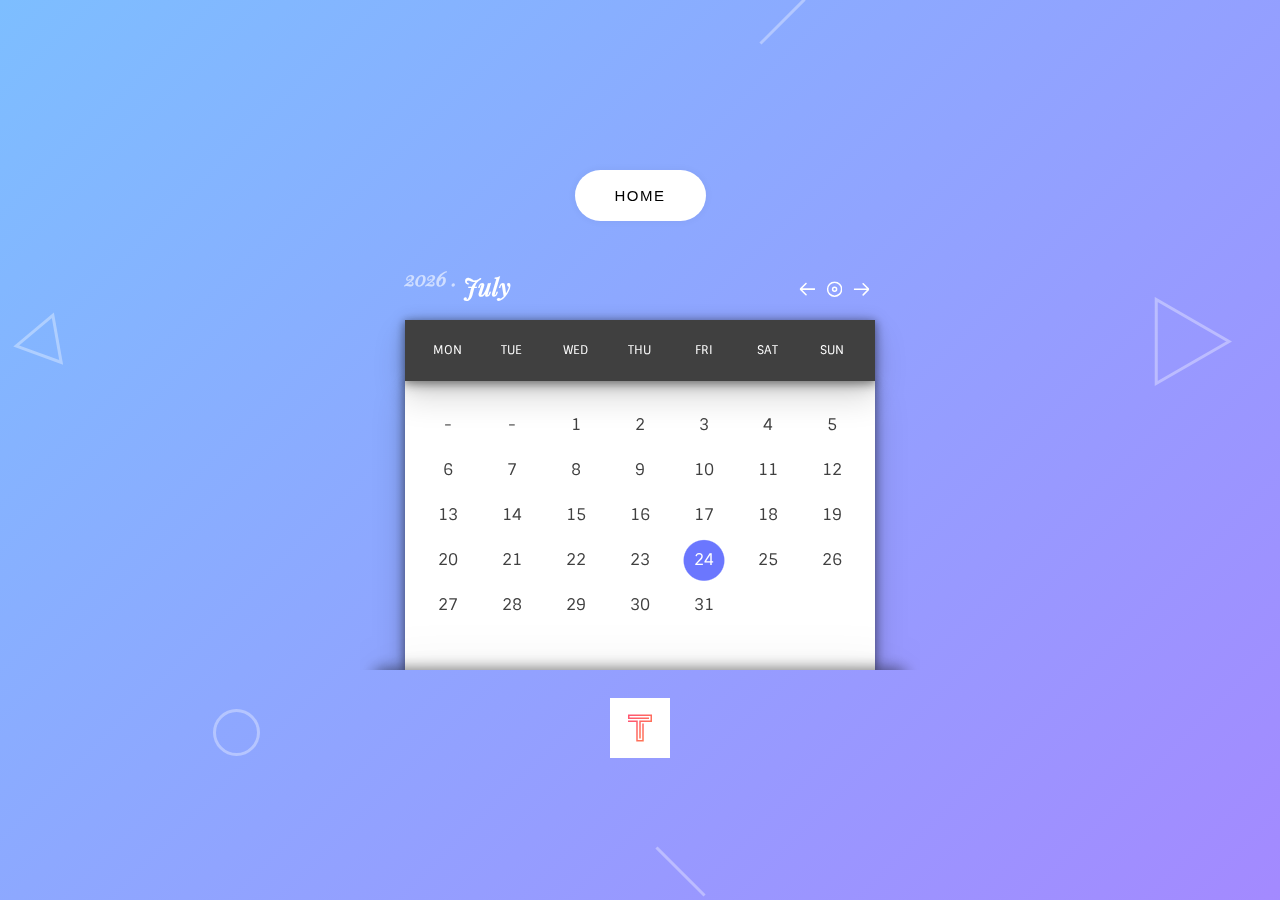
<file: calendar.html>
<!DOCTYPE html>
<html lang="en">
<head>
  <meta charset="UTF-8">
  <meta name="viewport" content="width=device-width, initial-scale=1.0">
  <title>Planner</title>
  
  <link rel="stylesheet" href="calendarstyle.css">
  <link href="https://fonts.googleapis.com/css?family=Raleway:400,900i" rel="stylesheet">
  <link href="https://fonts.googleapis.com/css?family=Comfortaa:400,700" 
</head>
<body>

<svg class="svg-icon__sprite">
    <defs>
      <symbol id="dot" viewbox="0 0 32 32">
        <title>Dit icon.</title>
        <desc>For interactions.</desc>
        <circle cx="16" cy="16" r="14" fill="none" stroke-width="3"></circle>
        <circle cx="16" cy="16" r="4" fill="none" stroke-width="3"></circle>
      </symbol>
      <symbol id="arrow" viewbox="0 0 32 32">
        <title>Arrow icon.</title>
        <desc>For interactions.</desc>
        <path d="M12.8 3c.4 0 .8.2 1.1.5s.5.7.5 1.1c0 .5-.2.8-.5 1.1l-8.5 8.5h24.9c.4 0 .8.2 1.1.5.3.3.5.7.5 1.1s-.2.8-.5 1.1c-.3.3-.7.5-1.1.5H5.5l8.5 8.5c.3.3.5.7.5 1.1 0 .4-.2.8-.5 1.1s-.7.5-1.1.5c-.4 0-.8-.2-1.1-.5L.5 17c-.3-.3-.5-.7-.5-1.1s.2-.8.5-1.1L11.7 3.5c.3-.3.7-.5 1.1-.5z"></path>
      </symbol>
      <symbol id="eye" viewbox="0 0 32 32">
        <title>Eye icon.</title>
        <desc>For toggleable elements.</desc>
        <path d="M16 4c1.5 0 2.9.2 4.2.7 1.4.4 2.6 1 3.6 1.7s2 1.5 2.9 2.3 1.7 1.7 2.3 2.6 1.2 1.6 1.6 2.3c.5.7.8 1.3 1 1.7l.4.7c0 .1-.1.2-.2.4s-.3.5-.6 1.1-.6 1.1-1 1.6-.8 1.2-1.4 1.9c-.6.7-1.2 1.4-1.8 2s-1.3 1.2-2.2 1.9c-.8.6-1.7 1.2-2.6 1.6s-1.9.8-3 1.1c-.9.3-2.1.4-3.2.4-1.5 0-2.9-.2-4.2-.7s-2.6-1-3.6-1.7-2-1.5-2.9-2.3-1.7-1.7-2.3-2.5-1.2-1.6-1.6-2.3-.8-1.3-1-1.7l-.4-.7c0-.1.1-.2.2-.4s.3-.5.6-1.1.6-1.1 1-1.6.8-1.2 1.4-1.9 1.2-1.4 1.8-2 1.3-1.2 2.2-1.9S8.8 6 9.7 5.5c.9-.4 1.9-.8 3-1.1S14.9 4 16 4zm0 2.7c-1 0-1.9.1-2.9.4s-1.8.6-2.5 1c-.8.4-1.5.8-2.2 1.4-.7.6-1.3 1.1-1.9 1.7S5.5 12.4 5 13s-.9 1.2-1.2 1.7c-.3.5-.6.9-.8 1.4.3.5.5.9.8 1.4s.7 1 1.2 1.6l1.5 1.8s1.1 1.1 1.9 1.7c.7.6 1.5 1.1 2.2 1.5.8.4 1.6.7 2.5 1s1.9.4 2.9.4 1.9-.1 2.9-.4c.9-.3 1.8-.6 2.5-1s1.5-.9 2.2-1.5c.7-.6 1.3-1.1 1.9-1.7l1.5-1.8 1.2-1.6c.3-.5.6-.9.8-1.4-.3-.5-.5-.9-.8-1.4-.3-.5-.7-1-1.2-1.6l-1.5-1.8c-.5-.6-1.1-1.1-1.9-1.7-.7-.6-1.5-1.1-2.2-1.5-.8-.4-1.6-.7-2.5-1S17 6.7 16 6.7zm0 4c1.5 0 2.7.5 3.8 1.6 1 1 1.6 2.3 1.6 3.8s-.5 2.7-1.6 3.8c-1 1-2.3 1.6-3.8 1.6s-2.7-.5-3.8-1.6c-1-1-1.6-2.3-1.6-3.8s.5-2.7 1.6-3.8 2.3-1.6 3.8-1.6zm0 2.6c-.7 0-1.4.3-1.9.8s-.8 1.1-.8 1.9.3 1.4.8 1.9 1.1.8 1.9.8 1.4-.3 1.9-.8.8-1.1.8-1.9-.3-1.4-.8-1.9-1.2-.8-1.9-.8z"></path>
      </symbol>
      <symbol id="firefox" viewbox="0 0 32 32">
        <title>Firefox icon.</title>
        <desc>Support for this browser.</desc>
        <path d="M31.8 10.6l-.4 2.4s-.5-4.4-1.2-6c-1-2.5-1.4-2.5-1.4-2.5.7 1.7.5 2.6.5 2.6S28.1 3.9 25 2.9c-3.4-1.1-5.3-.8-5.5-.8h-.1.1s3.8.7 4.5 1.6c0 0-1.6 0-3.2.5-.1 0 5.9.7 7.1 6.7 0 0-.7-1.4-1.5-1.6.5 1.6.4 4.7-.1 6.2-.1.2-.1-.8-1.1-1.3.3 2.3 0 5.9-1.6 6.9-.1.1 1-3.6.2-2.2-4.4 6.8-9.6 3.1-12 1.5 1.2.3 3.5 0 4.5-.8 1.1-.8 1.7-1.3 2.3-1.2.6.1 1-.5.5-1s-1.6-1.2-3-.8c-1.1.3-2.4 1.4-4.3.3-1.5-.9-1.7-1.7-1.7-2.2 0-.2.1-.4.1-.5.2-.5.7-.6 1-.8.5.1.9.2 1.4.5v-.6c0-.1 0-.3-.1-.7 0-.3-.1-.6-.2-.9 0-.1.4-.4.8-.7.4-.3.8-.5 1.2-.8.5-.2.7-.3.7-.4l.1-.1c.2-.1.4-.4.5-.9v-.1-.2-.1c-.1-.1-.3-.2-1.1-.2h-1.4c-1 0-1.6-1-1.8-1.4.2-1.4 1-2.4 2.1-3 .2-.1-2.8 0-4.2 1.8-1.1-.4-2.2-.4-3.1-.2-.2 0-.4 0-.7-.1-.6-.5-1.5-1.6-1.6-2.8 0 0-1.9 1.4-1.6 5.4v.2c-.5.6-.7 1.2-.7 1.3-.5.9-.9 2.3-1.3 4.4 0 0 .3-.8.8-1.8-.4 1.2-.7 3-.5 5.8 0 0 0-.6.2-1.5.1 1.7.7 3.8 2.1 6.3 2.8 4.7 7 7.1 11.7 7.5.8.1 1.7.1 2.5 0h.2c1-.1 1.9-.2 2.9-.4 13.1-3.2 11.7-19.1 11.7-19.1z"></path>
      </symbol>
      <symbol id="chrome" viewbox="0 0 32 32">
        <title>Chrome icon.</title>
        <desc>Support for this browser.</desc>
        <path d="M8.2 14.1L3.7 6.3c2.9-3.6 7.4-6 12.4-6C21.9.3 27 3.4 29.7 8.1H16.1c-3.8 0-7 2.5-7.9 6zm13.6-3.7h9.1c.7 1.8 1.1 3.7 1.1 5.8 0 8.7-7 15.7-15.7 15.8l6.5-11.2c.9-1.3 1.4-2.9 1.4-4.6 0-2.3-.9-4.3-2.4-5.8zm-11.5 5.8c0-3.2 2.6-5.8 5.8-5.8s5.8 2.6 5.8 5.8-2.6 5.8-5.8 5.8-5.8-2.7-5.8-5.8zm8 7.8l-4.5 7.9C6.1 30.7.2 24.1.2 16.2c0-2.8.7-5.5 2-7.8l6.5 11.2c1.3 2.8 4.1 4.7 7.3 4.7.8 0 1.6-.1 2.3-.3z"></path>
      </symbol>
      <symbol id="safari" viewbox="0 0 32 32">
        <title>Safari icon.</title>
        <desc>Support for this browser.</desc>
        <path d="M16.1.3C7.3.3.2 7.4.2 16.2S7.3 32 16.1 32s15.8-7.1 15.8-15.8S24.8.3 16.1.3zM29.9 15v-.3.3zm-2.2-6.4l-.2-.3c.1.1.2.2.2.3zm-.8-1.1l-.1-.2s0 .1.1.2zm-2-2l-.2-.1c.1 0 .2.1.2.1zm-1-.8l-.3-.2c.1.1.2.2.3.2zm-6.3-2.3h-.3.3zm-2.7 0h-.3.3zM8.6 4.5l-.4.2c.1 0 .2-.1.4-.2zm-1.2.9l-.2.1c.1 0 .1-.1.2-.1zm-2 1.9l-.1.2c0-.1.1-.1.1-.2zm-.7 1l-.3.3.3-.3zm-2.4 6.3v0zm0 2.8v0zm2.1 6.3l.3.3-.3-.3zm.3.4l2.5-1.7-.3-.4-2.5 1.7C3.3 22 2.5 20 2.3 17.8l1.5-.1v-.5l-1.5.1v-.9h3v-.5h-3V15l1.5.1v-.5l-1.5-.1c.2-2.2 1-4.2 2.1-5.9l2.5 1.7.3-.4-2.5-1.6c.2-.3.3-.5.5-.7l1.1.9.3-.4-1.1-.9c.2-.2.4-.5.6-.7l2.1 2.1.4-.4-2.1-2 .6-.6.9 1.2.4-.3-.9-1.2c.2-.2.5-.4.7-.5l1.7 2.5.3-.3-1.6-2.5c1.7-1.1 3.7-1.9 5.9-2.1l.1 1.5h.5L15 2.3h.9v3h.5v-3h.9l-.1 1.5h.5l.1-1.5c2.2.2 4.2 1 5.9 2.1L21.9 7l.4.3L24 4.8c.2.2.5.3.7.5l-.9 1.1.4.3.9-1.1.6.6-.8.8-10.8 7.2L6.9 25l-.8.8-.6-.6 1.1-.9-.3-.4-1.1.9c-.2-.3-.3-.5-.5-.7zm.7.9c0-.1-.1-.1-.1-.2l.1.2zm1.8 1.8l.2.2-.2-.2zm1 .8l.3.2c-.1-.1-.2-.1-.3-.2zm6.3 2.3h.3c0 .1-.2.1-.3 0zm2.8.1h.3-.3zm6.3-2.2l.3-.2c-.1.1-.2.1-.3.2zm1.2-.8l.2-.1c-.1 0-.2 0-.2.1zm1.1-1zm.8-1l.1-.2c0 .1 0 .2-.1.2zm.3-.2l-1.1-.9-.3.4 1.1.9-.6.6-2.1-2.1-.4.4 2.1 2.1-.6.6-.9-1.2-.4.3.9 1.1c-.2.2-.5.4-.7.5L22.3 25l-.4.3 1.7 2.5c-1.7 1.1-3.7 1.9-5.9 2.1l-.1-1.5h-.5l.1 1.5h-.9v-3h-.5v3h-.9l.1-1.5h-.5l-.1 1.5c-2.2-.2-4.2-1-5.9-2.1l1.7-2.5-.4-.3-1.6 2.5c-.2-.2-.5-.3-.7-.5l.9-1.1-.4-.3-.9 1.1-.6-.6.8-.8 10.8-7.2 7.2-10.8.8-.8.6.6-1.1.9.3.4 1.1-.8c.2.2.4.5.5.7L25 9.9l.3.4 2.5-1.7c1.1 1.7 1.9 3.7 2.1 5.9l-1.5.1v.5l1.5-.1v.9h-3v.5h3v.9l-1.5-.1v.5l1.5.1c-.2 2.2-1 4.2-2.1 5.9L25.3 22l-.3.4 2.5 1.7c-.2.2-.4.4-.5.7zm2.9-7.4v.3-.3zm-2.2 6.3c-.1.1-.1.2-.2.3l.2-.3z"></path>
      </symbol>
      <symbol id="edge" viewbox="0 0 32 32">
        <title>Edge icon.</title>
        <desc>Support for this browser.</desc>
        <path d="M1.7 13.9C2.7 6.7 7.6.1 16.5 0c5.4.1 9.8 2.5 12.4 7.2 1.3 2.4 1.7 5 1.8 7.8v3.3H11c.1 8.1 12 7.8 17.1 4.3v6.6c-3 1.8-9.8 3.4-15 1.3-4.5-1.7-7.7-6.4-7.6-10.9-.3-5.9 2.8-9.8 7.5-12-1 1.2-1.8 2.6-2.2 5H22S22.7 6 15.7 6c-6.6.2-11.3 4-14 7.9z"></path>
      </symbol>
      <symbol id="explorer" viewbox="0 0 32 32">
        <title>iExplorer icon.</title>
        <desc>Support for this browser.</desc>
        <path d="M23.8 17.5H31c.1-.5.1-1 .1-1.5 0-2.5-.7-4.8-1.8-6.8 1.2-3.2 1.1-5.9-.4-7.5-1.5-1.5-5.6-1.3-10.2.8h-1C11.3 2.5 6 6.9 4.6 12.7c2-2.5 4.1-4.4 6.9-5.7-.3.2-1.7 1.7-2 2-7.3 7.3-9.7 16.9-7.2 19.4 1.9 1.9 5.3 1.6 9.3-.4 1.8.9 3.9 1.5 6.1 1.5 5.9 0 10.9-3.8 12.8-9.1h-7.3c-1 1.9-3 3.1-5.2 3.1s-4.2-1.3-5.2-3.1c-.4-.8-.7-1.8-.7-2.8l11.7-.1zM12 14c.2-3 2.6-5.4 5.7-5.4s5.5 2.4 5.7 5.4H12zM28.8 3.3c1 1 1 3 .1 5.3-1.5-2.3-3.7-4.1-6.3-5.1 2.8-1.2 5.1-1.4 6.2-.2zM4.2 27.9c-1.3-1.3-.9-4.1.8-7.4 1.1 3 3.1 5.4 5.7 7-2.9 1.4-5.3 1.6-6.5.4z"></path>
      </symbol>
    </defs>
  </svg>
  <main class="flexy__item flexy--items-center flexy--justify-center flexy--column">
    <section class="section flexy__item flexy--column flexy--items-center">
      <header class="header accessible-hide">
        <h2>Infinite Calendar</h2>
      </header>
      <article class="section__article flexy__item flexy--column flexy--items-center">
        <header class="header accessible-hide">
          <h3>A liquid & 'light-weight' calendar without any library.</h3>
        </header>
        <div class="spaceup"></div>
    <div class="button-container"><a href="index.html"><button type="button" class="backbutton">Home</button></a></div>
 
        <div class="calendar">
          <div class="calendar__month">
            <ul class="calendar__controls flexy__item flexy--between space--small" id="CALENDAR__CONTROLS"></ul>
            <table class="calendar__table flexy__item flexy--column" id="CALENDAR__TABLE" width="100%" height="100%">
              <thead class="calendar__thead" id="CALENDAR__THEAD"></thead>
              <tbody class="calendar__tbody" id="CALENDAR__TBODY"></tbody>
            </table>
          </div>
        </div>
      </article>
    </section>
    <header class="header">
      <h1><a href="http://tadaima.studio" title="Go to Tadaima">
          <svg class="logo-tadaima fill--white" xmlns="http://www.w3.org/2000/svg" xml:space="preserve" viewBox="0 0 80 80">
            <title>Tadaima Studio.</title>
            <desc>A group of digital interface crafters.</desc>
            <g>
              <rect class="st5" y="0" width="80" height="80"></rect>
            </g>
            <lineargradient id="SVGID_1_" gradientunits="userSpaceOnUse" x1="27.7468" y1="18.248" x2="52.244" y2="42.7452">
              <stop offset="0" style="stop-color:#FF5572"></stop>
              <stop offset="1" style="stop-color:#FF7555"></stop>
            </lineargradient>
            <polyline class="logo-tadaima--animated" style="fill:none;stroke:url(#SVGID_1_);stroke-width:2;stroke-miterlimit:10;" points="52,27 25,27 25,23 55,23 55,31                                 40,31 40,54 "></polyline>
            <lineargradient id="SVGID_2_" gradientunits="userSpaceOnUse" x1="23.9948" y1="30.0043" x2="48.4901" y2="54.4996">
              <stop offset="0" style="stop-color:#FF5572"></stop>
              <stop offset="1" style="stop-color:#FF7555"></stop>
            </lineargradient>
            <polyline class="logo-tadaima--animated" style="fill:none;stroke:url(#SVGID_2_);stroke-width:2;stroke-miterlimit:10;" points="24,31 36,31 36,57 44,57 44,34 "></polyline>
          </svg></a></h1>
    </header>
  </main>
  <svg class="svg-bg" xmlns="http://www.w3.org/2000/svg">
    <defs>
      <circle id="a" cx="1468" cy="133" r="35"></circle>
      <mask id="h" x="0" y="0" width="70" height="70" fill="#fff">
        <use xmlns:xlink="http://www.w3.org/1999/xlink" xlink:href="#a"></use>
      </mask>
      <circle id="b" cx="236.5" cy="732.5" r="23.5"></circle>
      <mask id="i" x="0" y="0" width="47" height="47" fill="#fff">
        <use xmlns:xlink="http://www.w3.org/1999/xlink" xlink:href="#b"></use>
      </mask>
      <circle id="c" cx="1120.5" cy="945.5" r="28.5"></circle>
      <mask id="j" x="0" y="0" width="57" height="57" fill="#fff">
        <use xmlns:xlink="http://www.w3.org/1999/xlink" xlink:href="#c"></use>
      </mask>
      <path id="d" d="M1193.375 302.875l44.6 77.25h-89.2z"></path>
      <mask id="k" x="0" y="0" width="89.201" height="77.25" fill="#fff">
        <use xmlns:xlink="http://www.w3.org/1999/xlink" xlink:href="#d"></use>
      </mask>
      <path id="e" d="M1610.8 513.3l34.14 59.128h-68.278z"></path>
      <mask id="l" x="0" y="0" width="68.277" height="59.13" fill="#fff">
        <use xmlns:xlink="http://www.w3.org/1999/xlink" xlink:href="#e"></use>
      </mask>
      <path id="f" d="M51.045 967.864l38.314 66.362H12.73z"></path>
      <mask id="m" x="0" y="0" width="76.629" height="66.362" fill="#fff">
        <use xmlns:xlink="http://www.w3.org/1999/xlink" xlink:href="#f"></use>
      </mask>
      <path id="g" d="M46.045 311.097l26.5 45.897H19.546z"></path>
      <mask id="n" x="0" y="0" width="52.997" height="45.897" fill="#fff">
        <use xmlns:xlink="http://www.w3.org/1999/xlink" xlink:href="#g"></use>
      </mask>
    </defs>
    <g style="mix-blend-mode:overlay" fill="none" fill-rule="evenodd" opacity=".35" stroke="#FFF">
      <use class="svg-bg_element" mask="url(#h)" stroke-width="6" xmlns:xlink="http://www.w3.org/1999/xlink" xlink:href="#a"></use>
      <use class="svg-bg_element" mask="url(#i)" stroke-width="6" xmlns:xlink="http://www.w3.org/1999/xlink" xlink:href="#b"></use>
      <use class="svg-bg_element opacity-anim" mask="url(#j)" stroke-width="6" xmlns:xlink="http://www.w3.org/1999/xlink" xlink:href="#c"></use>
      <path class="stroke-anim" d="M657.5 848.5l46 46" stroke-width="3" stroke-linecap="square"></path>
      <path d="M1360.5 1206.5l89-89M761.5 42.5l42-42" stroke-width="3" stroke-linecap="square"></path>
      <use class="svg-bg_element" mask="url(#k)" stroke-width="6" transform="rotate(90 1193.375 341.5)" xmlns:xlink="http://www.w3.org/1999/xlink" xlink:href="#d"></use>
      <use class="svg-bg_element" mask="url(#l)" stroke-width="6" transform="rotate(45 1610.8 542.863)" xmlns:xlink="http://www.w3.org/1999/xlink" xlink:href="#e"></use>
      <use class="svg-bg_element rotate-anim" mask="url(#m)" stroke-width="6" transform="rotate(45 51.045 1001.045)" xmlns:xlink="http://www.w3.org/1999/xlink" xlink:href="#f"></use>
      <use class="svg-bg_element" mask="url(#n)" stroke-width="6" transform="rotate(20 46.045 334.045)" xmlns:xlink="http://www.w3.org/1999/xlink" xlink:href="#g"></use>
    </g>
  </svg>

  <script>

var date = new Date(),
    year = date.getFullYear(),
    month = date.getMonth(),
    yearCounter = year,
    monthCounter = month,
    calendarThead = document.getElementById('CALENDAR__THEAD'),
    calendarTbody = document.getElementById('CALENDAR__TBODY'),
    calendarControls = document.getElementById('CALENDAR__CONTROLS'),
    monthNames = ['January', 'February', 'March', 'April', 'May', 'June', 'July', 'August', 'September', 'October', 'November', 'December'],
    dayNames = ['mon', 'tue', 'wed', 'thu', 'fri', 'sat', 'sun'],
    formatMonth;

var getDaysInMonth = function(month, year) {
    return new Date(year, month + 1, 0).getDate();
};

function monthStartDay(thisYear, thisMonth) {
    var date = new Date(thisYear, thisMonth, 1);
    var startDay = date.getDay();

    if (startDay == 0) {
        startDay = 7;
    }

    return startDay;
}

function renderControls(target, year, month) {
    var controlLi = document.createElement('li'),
        prevBtn = document.createElementNS('http://www.w3.org/2000/svg', 'svg'),
        prevIcn = document.createElementNS('http://www.w3.org/2000/svg', 'use'),
        nextLi = document.createElement('li'),
        nextBtn = document.createElementNS('http://www.w3.org/2000/svg', 'svg'),
        nextIcn = document.createElementNS('http://www.w3.org/2000/svg', 'use'),
        todayBtn = document.createElementNS('http://www.w3.org/2000/svg', 'svg'),
        todayIcn = document.createElementNS('http://www.w3.org/2000/svg', 'use'),
        titleLi = document.createElement('li'),
        heading = document.createElement('header'),
        title = document.createElement('h3');

    prevIcn.setAttributeNS('http://www.w3.org/1999/xlink', 'xlink:href', '#arrow');
    nextIcn.setAttributeNS('http://www.w3.org/1999/xlink', 'xlink:href', '#arrow');
    todayIcn.setAttributeNS('http://www.w3.org/1999/xlink', 'xlink:href', '#dot');

    titleLi.setAttribute('class', 'flexy__child');

    prevBtn.setAttribute('id', 'CALENDAR__CONTROLS__PREV');
    nextBtn.setAttribute('id', 'CALENDAR__CONTROLS__NEXT');

    controlLi.setAttribute('class', 'flexy__item flexy--items-center');
    nextLi.setAttribute('class', 'flexy__item flexy--items-center');

    prevBtn.setAttribute('class', 'calendar__controls__button svg-icon fill--white');
    todayBtn.setAttribute('class', 'calendar__controls__button svg-icon stroke--white');
    nextBtn.setAttribute('class', 'calendar__controls__button svg-icon fill--white svg-icon--rotated-180');

    prevBtn.appendChild(prevIcn);
    nextBtn.appendChild(nextIcn);
    todayBtn.appendChild(todayIcn);
    controlLi.appendChild(prevBtn);
    controlLi.appendChild(todayBtn);
    controlLi.appendChild(nextBtn);

    // title.innerHTML = monthNames[month];
    title.innerHTML = '<span class="calendar__controls__button__year">' + year + ' .</span>' + monthNames[month];
    heading.appendChild(title);
    titleLi.appendChild(heading);

    target.appendChild(titleLi);
    target.appendChild(controlLi);

    prevBtn.addEventListener('click', changeMonth);
    nextBtn.addEventListener('click', changeMonth);
    todayBtn.addEventListener('click', goToday);
}

function renderDayNames(namesArray) {
    var namesRow = document.createElement('tr');

    namesRow.setAttribute('class', 'calendar__month__week flexy__item');

    for (var i = 0; i < namesArray.length; i++) {
        var thDay = document.createElement('th');
        thDay.setAttribute('class', 'calendar__month__day');
        thDay.innerHTML = namesArray[i];
        namesRow.appendChild(thDay);
    }

    calendarThead.appendChild(namesRow);
}

renderDayNames(dayNames);

function goToday() {
    calendarTbody.setAttribute('class', 'calendar__tbody calendar__tbody--animate');
    setTimeout(function(){
        newMonth(year, month);
    }, 450);
    setTimeout(function(){
        calendarTbody.setAttribute('class', 'calendar__tbody');
    }, 900);
    yearCounter = year;
    monthCounter = month;
}

function changeMonth() {
    if (this.id.split('NEXT').length > 1) {
        if (monthCounter < 11) {
            monthCounter++;
        } else {
            monthCounter = 0;
            yearCounter++;
        }
    } else if (this.id.split('PREV').length > 1) {
        if (monthCounter > 0) {
            monthCounter--;
        } else {
            monthCounter = 11;
            yearCounter--;
        }
    }
    calendarTbody.setAttribute('class', 'calendar__tbody calendar__tbody--animate');
    setTimeout(function(){
        newMonth(yearCounter, monthCounter);
    }, 450);
    setTimeout(function(){
        calendarTbody.setAttribute('class', 'calendar__tbody');
    }, 900);
}

function renderMonth(thisYear, thisMonth) {
    var days = getDaysInMonth(thisMonth, thisYear),
        startDay = monthStartDay(thisYear, thisMonth),
        monthRow = document.createElement('tr');
    monthRow.setAttribute('id', 'CALENDAR__ROW');
    monthRow.setAttribute('class', 'calendar__month__week flexy__item');
    for (var i = 1; i < (days + startDay); i++) {
        var cellDay = document.createElement('td'),
            timeTag = document.createElement('time');
        cellDay.setAttribute('class', 'calendar__month__day');
        if (i >= startDay) {
            if (thisMonth < 10) {
                formatMonth = '0' + thisMonth;
            }
            timeTag.setAttribute('datetime', thisYear + '-' + formatMonth + '-' + (i - startDay));
            cellDay.setAttribute('id', 'CALENDAR__DAY--' + (i - startDay + 1));
            timeTag.innerHTML = i - startDay + 1;
            cellDay.appendChild(timeTag);
        } else {
            cellDay.innerHTML = '-';
        }
        monthRow.appendChild(cellDay);
    }

    calendarTbody.appendChild(monthRow);
    renderControls(calendarControls, thisYear, thisMonth);

    var today = document.getElementById('CALENDAR__DAY--' + date.getDate());

    if (thisMonth === date.getMonth() && thisYear === date.getFullYear()) {
        setTimeout(function() {
            today.setAttribute('class', 'calendar__month__day today');
        }, 200);
    }
}

function newMonth(year, month) {
    var controls = document.getElementById('CALENDAR__CONTROLS'),
        row = document.getElementById('CALENDAR__ROW');

    while (controls.firstChild) {
        controls.removeChild(controls.firstChild);
    }

    calendarTbody.removeChild(row);
    renderMonth(year, month);
}
renderMonth(year, month);


  </script>
</body>
</html>
</file>
<file: calendarstyle.css>
.spaceup{
    padding: 17px;
}
.button-container{
    justify-content: center;
    display: flex;


}
.backbutton{
    padding: 17px 40px;
    border-radius: 50px;
    cursor: pointer;
    border: 0;
    background-color: white;
    box-shadow: rgb(0 0 0 / 5%) 0 0 8px;
    letter-spacing: 1.5px;
    text-transform: uppercase;
    font-size: 15px;
    transition: all 0.5s ease;
    text-align: center;
    margin-bottom: 49px;

}


.backbutton:hover {
    letter-spacing: 3px;
    background-color: hsl(261deg 80% 48%);
    color: hsl(0, 0%, 100%);
    box-shadow: rgb(93 24 220) 0px 7px 29px 0px;
  }
  

  .backbutton:active{
    letter-spacing: 3px;
    background-color: hsl(261deg 80% 48%);
    color: hsl(0, 0%, 100%);
    box-shadow: rgb(93 24 220) 0px 0px 0px 0px;
    transform: translateY(10px);
    transition: 100ms;
  }



html, body, div, span, applet, object, iframe,
h1, h2, h3, h4, h5, h6, p, blockquote, pre,
a, abbr, acronym, address, big, cite, code,
del, dfn, em, img, ins, kbd, q, s, samp,
small, strike, strong, sub, sup, tt, var,
b, u, i, center,
dl, dt, dd, ol, ul, li,
fieldset, form, label, legend,
table, caption, tbody, tfoot, thead, tr, th, td,
article, aside, canvas, details, embed,
figure, figcaption, footer, header, hgroup,
menu, nav, output, ruby, section, summary,
time, mark, audio, video {
  margin: 0;
  padding: 0;
  border: 0;
  font: inherit;
  font-size: 100%;
  vertical-align: baseline;
}



html {
  line-height: 1;
}

ol, ul {
  list-style: none;
}

table {
  border-collapse: collapse;
  border-spacing: 0;
}

caption, th, td {
  text-align: left;
  font-weight: normal;
  vertical-align: middle;
}

q, blockquote {
  quotes: none;
}
q:before, q:after, blockquote:before, blockquote:after {
  content: "";
  content: none;
}

a img {
  border: none;
}

article, aside, details, figcaption, figure, footer, header, hgroup, main, menu, nav, section, summary {
  display: block;
}

@font-face {
  font-family: 'Playfair Display';
  src: url([data-uri]) format("woff2"), url([data-uri]) format("woff");
  font-weight: normal;
  font-style: normal;
}
@font-face {
  font-family: 'Sintony Bold';
  src: url([data-uri]) format("woff2"), url([data-uri]) format("woff");
  font-weight: normal;
  font-style: normal;
}
@font-face {
  font-family: 'Sintony';
  src: url([data-uri]) format("woff2"), url([data-uri]) format("woff");
  font-weight: normal;
  font-style: normal;
}
/* COLORS */
/* ACELERATIONS */
/* TIMING */
/* SIZES */
/* FLEXY BEHAVIOR */
.flexy__item {
  display: flex;
  flex-wrap: nowrap;
}
.flexy__child {
  flex-grow: 1;
  flex-shrink: 1;
  flex-basis: 0;
}
.flexy__child--fill {
  flex-basis: 100%;
}
.flexy__item, .flexy_child {
  box-sizing: border-box;
}
.flexy--row {
  flex-direction: row;
}
.flexy--column {
  flex-direction: column;
}
.flexy--between {
  justify-content: space-between;
}
.flexy--around {
  justify-content: space-around;
}
.flexy--justify-start {
  justify-content: flex-start;
}
.flexy--justify-end {
  justify-content: flex-end;
}
.flexy--justify-center {
  justify-content: center;
}
.flexy--items-center {
  align-items: center;
}
.flexy--self-end {
  align-self: flex-end;
}
.flexy--reverse-column {
  flex-direction: column-reverse;
}
.flexy--reverse-row {
  flex-direction: row-reverse;
}

html,
body,
main {
  height: 100vh;
  width: 100vw;
  box-sizing: border-box;
  -webkit-overflow-scrolling: touch;
}

body {
  color: #FFFFFF;
  font-family: 'Sintony', sans-serif;
  -webkit-font-smoothing: antialiased;
  -webkit-tap-highlight-color: transparent;
  line-height: 1.4em;
  background-image: linear-gradient(135deg, #7dbeff, #9b7fffea);
  overflow: hidden;
}

main {
  position: relative;
  padding: 2.8em;
  z-index: 2;
  overflow: auto;
}
@media (max-width: 40em) {
  main {
    padding: 0;
  }
}

.section {
  width: 100%;
}
.section > .header {
  margin-bottom: 1.4em;
}
.section__article {
  width: 100%;
  box-sizing: border-box;
  color: #404040;
}

em,
strong {
  font-weight: 700;
}

h1, h2, h3, h4, h5 {
  color: #FFFFFF;
  line-height: 1.4em;
  font-family: 'Playfair Display';
  font-style: italic;
  font-weight: 700;
}

h2 {
  font-size: 3em;
}

h3 {
  font-size: 1.5em;
}

a {
  text-decoration: none;
}

main > .header {
  order: 3;
  text-align: center;
}

.accessible-hide {
  position: absolute;
  overflow: hidden;
  height: 0;
  text-indent: -900em;
}

@-webkit-keyframes logoAnim {
  45%,
    55% {
    stroke-dashoffset: 10em;
  }
}

@keyframes logoAnim {
  45%,
    55% {
    stroke-dashoffset: 10em;
  }
}
.logo-tadaima {
  height: 3.75em;
}
.logo-tadaima--animated {
  stroke-dasharray: 10em .2em 10em .2em 10em .2em 10em;
  stroke-dashoffset: 0;
  -webkit-animation: logoAnim 9s cubic-bezier(0.54, -0.24, 0.46, 1.28) infinite;
          animation: logoAnim 9s cubic-bezier(0.54, -0.24, 0.46, 1.28) infinite;
}

.svg-bg {
  width: 100%;
  height: 100%;
  position: fixed;
  left: 0;
  top: 0;
  z-index: 1;
}

.svg-icon {
  width: 1em;
  height: 1em;
  transform-origin: 50% 50%;
}
.svg-icon__sprite {
  display: none;
}
.svg-icon--rotated-180 {
  transform: rotate(180deg);
}

.space--small {
  margin-bottom: 0.7em;
}
@media (max-width: 75em) {
  .space--small {
    margin-bottom: 0.518em;
  }
}

.space--normal {
  margin-bottom: 1.4em;
}
@media (max-width: 75em) {
  .space--normal {
    margin-bottom: 1.036em;
  }
}

.space--medium {
  margin-bottom: 2.8em;
}
@media (max-width: 75em) {
  .space--medium {
    margin-bottom: 2.072em;
  }
}

.space--big {
  margin-bottom: 4.2em;
}
@media (max-width: 75em) {
  .space--big {
    margin-bottom: 3.108em;
  }
}

.space--huge {
  margin-bottom: 5.6em;
}
@media (max-width: 75em) {
  .space--huge {
    margin-bottom: 4.144em;
  }
}

.color--white {
  color: #FFFFFF;
}

.fill--white {
  fill: #FFFFFF;
}

.stroke--white {
  stroke: #FFFFFF;
}

.color--black {
  color: #000000;
}

.fill--black {
  fill: #000000;
}

.stroke--black {
  stroke: #000000;
}

.color--red {
  color: #7dbeff;
}

.fill--red {
  fill: #7dbeff;
}

.stroke--red {
  stroke: #7dbeff;
}

.color--coral {
  color: #7dbeff;
}

.fill--coral {
  fill: #7dbeff;
}

.stroke--coral {
  stroke: #7dbeff;
}

.color--orange {
  color: #7dbeff;
}

.fill--orange {
  fill: #7dbeff;
}

.stroke--orange {
  stroke: #7dbeff;
}

.color--gray {
  color: #404040;
}

.fill--gray {
  fill: #404040;
}

.stroke--gray {
  stroke: #404040;
}

@-webkit-keyframes changeMonth {
  50% {
    transform: translate(0, 120%);
  }
}

@keyframes changeMonth {
  50% {
    transform: translate(0, 120%);
  }
}
.calendar {
  width: 35em;
  height: 26.75em;
  position: relative;
}
@media (max-width: 40em) {
  .calendar {
    width: 100%;
  }
}
.calendar__table {
  width: 100%;
  height: 21.875em;
}
.calendar__table tr {
  width: 100%;
}
.calendar__tbody, .calendar__thead {
  display: inline-block;
  position: relative;
  box-sizing: border-box;
  width: 100%;
}
.calendar__thead {
  height: 3.813em;
  padding: 0.7em;
  z-index: 2;
  background-color: #404040;
  color: #FFFFFF;
  box-shadow: 0 0.1em 1em 0 rgba(0, 0, 0, 0.25), 0 0.1em 0.5em 1px rgba(0, 0, 0, 0.35), 0 1em 2em 1px rgba(0, 0, 0, 0.15);
}
.calendar__thead .calendar__month__day {
  font-size: .75em;
  text-transform: uppercase;
}
.calendar__tbody {
  height: 19.438em;
  background-color: #FFFFFF;
  padding: 1.4em 0.7em;
  transform: translateY(0);
  z-index: 1;
  box-shadow: 0 0.1em 1em 0 rgba(0, 0, 0, 0.25), 0 0.1em 0.5em 1px rgba(0, 0, 0, 0.35), 0 1em 2em 1px rgba(0, 0, 0, 0.15);
}
.calendar__tbody--animate {
  -webkit-animation: changeMonth 0.9s ease-in-out forwards;
          animation: changeMonth 0.9s ease-in-out forwards;
}
.calendar__month {
  width: 100%;
  box-sizing: border-box;
  padding: 0 2.8em;
  overflow: hidden;
  position: relative;
}
.calendar__month:after {
  content: '';
  width: 100%;
  height: 3em;
  border-radius: 10%;
  position: absolute;
  z-index: 3;
  bottom: -3em;
  left: 0;
  box-shadow: 0 -1em 1em -1em rgba(0, 0, 0, 0.6), 0 0 4em -1em rgba(0, 0, 0, 0.2);
}
.calendar__month__day {
  display: inline-block;
  padding: 0.7em 0;
  text-align: center;
  box-sizing: border-box;
  flex-basis: 14.28571%;
  background-image: radial-gradient(#6b77fe 50%, rgba(0, 0, 0, 0) 53%);
  background-size: 0 0;
  background-repeat: no-repeat;
  background-position: 50% 50%;
  transition: all 0.3s cubic-bezier(0.54, -0.24, 0.46, 1.28);
  transition-delay: 0.3s;
}
.calendar__month__day time {
  display: inline-block;
}
.calendar__month__day.today {
  color: #FFFFFF;
  background-size: 3.5em 3.5em;
}
@media (max-width: 40em) {
  .calendar__month__day.today {
    background-size: 3em 3em;
  }
}
.calendar__month__week {
  flex-wrap: wrap;
}
.calendar__controls {
  color: #FFFFFF;
}
.calendar__controls__button {
  padding: 0.7em 0.35em;
  cursor: pointer;
}
.calendar__controls__button__year {
  top: -.5em;
  position: relative;
  opacity: .6;
  font-size: .85em;
  padding-right: 0.28em;
}
</file>
